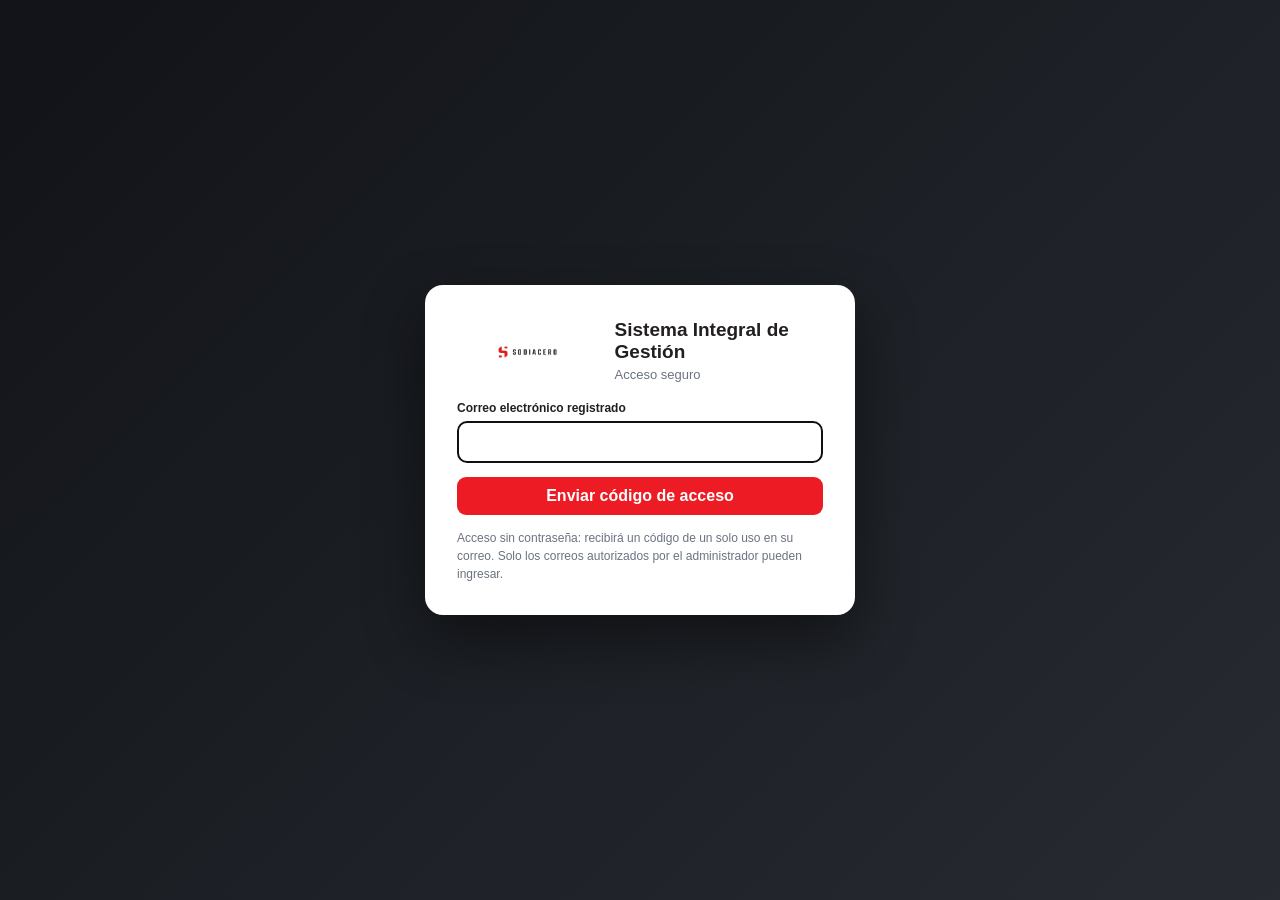
<file: sig/index.html>
<!doctype html><html lang="es"><head><meta charset="utf-8"><meta name="viewport" content="width=device-width,initial-scale=1"><meta name="theme-color" content="#ed1c24">
<meta http-equiv="Content-Security-Policy" content="default-src 'self'; script-src 'self'; style-src 'self' 'unsafe-inline'; img-src 'self' https: data:; connect-src 'self' https://script.google.com https://script.googleusercontent.com; font-src 'self'; object-src 'none'; base-uri 'self'; form-action 'self'">
<meta name="referrer" content="strict-origin-when-cross-origin"><title>SODIACERO · Sistema Integral de Gestión</title><link rel="stylesheet" href="./css/variables.css"><link rel="stylesheet" href="./css/styles.css"><link rel="stylesheet" href="./css/responsive.css"><link rel="stylesheet" href="./css/maintenance.css"><link rel="stylesheet" href="./css/projects.css"></head><body><section id="bootView" class="login"><div class="login-card" style="text-align:center"><img src="./assets/logo/sodiacero.png" alt="SODIACERO" style="width:170px"><p class="muted">Verificando sesión…</p></div></section>
<section id="loginView" class="login hidden"><div class="login-card"><div class="brand"><img src="./assets/logo/sodiacero.png" alt="SODIACERO"><div><h1>Sistema Integral de Gestión</h1><p>Acceso seguro</p></div></div><div id="loginMsg" class="login-msg hidden" role="status" aria-live="polite"></div>
<form id="loginForm" class="hidden" autocomplete="on">
<div class="field"><label for="loginEmail">Correo electrónico registrado</label><input id="loginEmail" name="email" type="email" autocomplete="email" inputmode="email" maxlength="120" required></div>
<button class="btn btn-primary" style="width:100%">Enviar código de acceso</button>
</form>
<form id="codeForm" class="hidden" autocomplete="off">
<p class="muted" style="margin:14px 0 0">Enviamos un código de 6 dígitos a <b id="codeEmail"></b>.</p>
<div class="field"><label for="loginCode">Código de acceso</label><input id="loginCode" name="codigo" inputmode="numeric" autocomplete="one-time-code" pattern="[0-9]{6}" maxlength="6" required class="code-input"></div>
<button class="btn btn-primary" type="submit" style="width:100%">Ingresar</button>
<div class="toolbar" style="margin-top:10px;justify-content:space-between"><button type="button" class="btn btn-secondary btn-sm" id="resendCode">Reenviar código</button><button type="button" class="btn btn-secondary btn-sm" id="changeEmail">Cambiar correo</button></div>
</form>
<div class="demo-note">Acceso sin contraseña: recibirá un código de un solo uso en su correo. Solo los correos autorizados por el administrador pueden ingresar.</div></div></section><section id="appView" class="shell hidden"><aside id="sidebar" class="sidebar"><div class="brand"><img src="./assets/logo/sodiacero.png" alt="SODIACERO"><div><b>SIG</b><p>Gestión integral</p></div></div><nav id="nav" class="nav"></nav></aside><main class="main"><header class="header"><div><button id="hamb" class="btn btn-secondary hamb">☰</button> <b>SODIACERO</b> <span class="muted">· Sistema Integral de Gestión</span></div><div><span id="userName"></span> <button id="logoutBtn" class="btn btn-secondary btn-sm">Salir</button></div></header><div id="content" class="content"></div></main></section><script type="module" src="./js/app.js"></script></body></html>
</file>
<file: sig/css/variables.css>
:root{--red:#ed1c24;--red-dark:#b91218;--ink:#231f20;--bg:#f4f5f7;--panel:#fff;--muted:#6b7280;--line:#e5e7eb;--green:#178344;--amber:#b7791f;--danger:#c62828;--sidebar:#17191d;--sidebar2:#202329;--radius:12px;--shadow:0 8px 24px rgba(0,0,0,.08)}
</file>
<file: sig/css/styles.css>
*{box-sizing:border-box}html,body{margin:0;font-family:Inter,Arial,sans-serif;background:var(--bg);color:var(--ink)}button,input,select,textarea{font:inherit}button{cursor:pointer}.hidden{display:none!important}.login{min-height:100vh;display:grid;place-items:center;padding:24px;background:linear-gradient(135deg,#111318,#272b31)}.login-card{width:min(430px,100%);background:#fff;border-radius:18px;padding:32px;box-shadow:0 24px 60px #0007}.brand{display:flex;align-items:center;gap:16px}.brand img{width:170px;max-height:70px;object-fit:contain}.brand h1{font-size:19px;margin:0}.brand p{margin:4px 0;color:var(--muted);font-size:13px}.field{display:grid;gap:6px;margin:14px 0}.field label{font-size:12px;font-weight:700}.field input,.field select,.field textarea{border:1px solid var(--line);border-radius:9px;padding:11px;background:#fff;width:100%}.field textarea{min-height:80px}.btn{border:0;border-radius:9px;padding:10px 14px;font-weight:700}.btn-primary{background:var(--red);color:#fff}.btn-secondary{background:#eceef1}.btn-danger{background:#fee2e2;color:#991b1b}.btn-sm{padding:6px 9px;font-size:12px}.demo-note{font-size:12px;color:var(--muted);margin-top:14px;line-height:1.5}.shell{display:grid;grid-template-columns:260px 1fr;min-height:100vh}.sidebar{background:var(--sidebar);color:#fff;padding:18px;position:sticky;top:0;height:100vh;overflow:auto}.sidebar .brand{padding-bottom:18px;border-bottom:1px solid #ffffff1c}.sidebar .brand img{width:125px;background:#fff;border-radius:8px;padding:6px}.nav{display:grid;gap:5px;margin-top:18px}.nav button{border:0;background:transparent;color:#cbd0d8;text-align:left;padding:10px 12px;border-radius:8px}.nav button:hover,.nav button.active{background:var(--red);color:#fff}.main{min-width:0}.header{height:70px;background:#fff;border-bottom:1px solid var(--line);display:flex;align-items:center;justify-content:space-between;padding:0 24px;position:sticky;top:0;z-index:10}.content{padding:24px;max-width:1600px;margin:auto}.page-title{display:flex;justify-content:space-between;gap:16px;align-items:flex-start;margin-bottom:20px}.page-title h2{margin:0 0 4px}.muted{color:var(--muted)}.cards{display:grid;grid-template-columns:repeat(4,minmax(0,1fr));gap:14px}.card,.panel{background:var(--panel);border:1px solid var(--line);border-radius:var(--radius);box-shadow:var(--shadow)}.card{padding:16px}.card .label{font-size:12px;color:var(--muted);font-weight:700}.card .value{font-size:26px;font-weight:800;margin:8px 0}.status{font-size:11px;font-weight:800;padding:4px 8px;border-radius:999px;display:inline-block}.good{background:#dcfce7;color:#166534}.warn{background:#fef3c7;color:#92400e}.bad{background:#fee2e2;color:#991b1b}.panel{padding:18px;margin-top:16px}.panel h3{margin-top:0}.grid2{display:grid;grid-template-columns:1fr 1fr;gap:16px}.table-wrap{overflow:auto;border:1px solid var(--line);border-radius:10px}table{width:100%;border-collapse:collapse;min-width:760px}th,td{padding:10px 12px;border-bottom:1px solid var(--line);font-size:13px;text-align:left}th{background:#f8f9fb;font-size:11px;text-transform:uppercase;color:#555}.toolbar{display:flex;gap:8px;flex-wrap:wrap;margin-bottom:12px}.toolbar input,.toolbar select{border:1px solid var(--line);border-radius:8px;padding:9px}.bar{height:9px;background:#e5e7eb;border-radius:99px;overflow:hidden}.bar>span{display:block;height:100%;background:var(--red)}.kpi-row{display:grid;grid-template-columns:180px 1fr 80px;gap:12px;align-items:center;margin:11px 0}.modal-backdrop{position:fixed;inset:0;background:#0008;display:grid;place-items:center;padding:20px;z-index:50}.modal{background:#fff;border-radius:14px;width:min(760px,100%);max-height:90vh;overflow:auto;padding:22px}.form-grid{display:grid;grid-template-columns:repeat(2,1fr);gap:0 14px}.full{grid-column:1/-1}.toast{position:fixed;right:20px;bottom:20px;background:#111;color:#fff;padding:12px 16px;border-radius:9px;z-index:100}.hamb{display:none}.empty{text-align:center;padding:36px;color:var(--muted)}.metric-note{font-size:11px;color:var(--muted)}.section-tabs{display:flex;gap:7px;overflow:auto;margin-bottom:14px}.section-tabs button{white-space:nowrap}.footer-note{font-size:11px;color:var(--muted);margin-top:20px}.logo-mark{font-weight:900;color:var(--red)}
</file>
<file: sig/css/responsive.css>
@media(max-width:1050px){.cards{grid-template-columns:repeat(2,1fr)}.grid2{grid-template-columns:1fr}}@media(max-width:760px){.shell{grid-template-columns:1fr}.sidebar{position:fixed;left:-280px;width:260px;z-index:40;transition:.2s}.sidebar.open{left:0}.hamb{display:inline-flex}.header{padding:0 14px}.content{padding:14px}.cards{grid-template-columns:1fr}.form-grid{grid-template-columns:1fr}.full{grid-column:auto}.page-title{display:block}.page-title .btn{margin-top:10px}.brand img{width:140px}}
</file>
<file: sig/css/maintenance.css>
/* Módulo de Mantenimiento — reutiliza variables y componentes de styles.css */

/* Navegación interna */
.mt-tabs{display:flex;gap:4px;overflow-x:auto;border-bottom:1px solid var(--line);margin-bottom:16px;scrollbar-width:thin}
.mt-tabs a{white-space:nowrap;padding:10px 14px;color:var(--muted);text-decoration:none;font-weight:700;font-size:13px;border-bottom:3px solid transparent;margin-bottom:-1px}
.mt-tabs a:hover{color:var(--ink)}
.mt-tabs a.active{color:var(--red);border-bottom-color:var(--red)}
.mt-tab-count{display:inline-block;font-size:10px;font-weight:800;background:#eceef1;color:var(--muted);border-radius:99px;padding:1px 6px;margin-left:3px;vertical-align:1px}
.mt-tabs a.active .mt-tab-count{background:#fde2e3;color:var(--red-dark)}
.mt-head-actions{margin:0;align-items:center}

/* Estado de sincronización */
.mt-sync{border:1px solid var(--line);background:#fff;border-radius:99px;padding:7px 12px;font-size:12px;color:var(--muted)}
.mt-sync-ok{color:var(--green);border-color:#bfe5cd}
.mt-sync-warn{color:var(--amber);border-color:#f1d9a6;background:#fffaf0}
.mt-sync-busy{color:var(--muted)}
.mt-loading{display:flex;gap:12px;align-items:center;justify-content:center;padding:60px 20px;color:var(--muted)}
.mt-spinner{width:20px;height:20px;border:3px solid #e5e7eb;border-top-color:var(--red);border-radius:50%;animation:mt-spin .8s linear infinite}
@keyframes mt-spin{to{transform:rotate(360deg)}}
@media (prefers-reduced-motion:reduce){.mt-spinner{animation:none}}

/* Estados vacíos */
.mt-empty{text-align:center;padding:44px 20px;max-width:620px;margin:0 auto;color:var(--muted)}
.mt-empty h3{color:var(--ink);margin:10px 0 6px;font-size:17px}
.mt-empty p{line-height:1.55;margin:0 0 14px}
.mt-empty-icon{width:54px;height:54px;border-radius:14px;background:#f1f2f4;display:grid;place-items:center;margin:0 auto;font-size:24px;color:#9ca3af}
.mt-empty-actions{display:flex;gap:8px;justify-content:center;flex-wrap:wrap}
.mt-phase{display:inline-block;margin-top:10px;font-size:11px;font-weight:800;letter-spacing:.04em;text-transform:uppercase;background:#eceef1;border-radius:99px;padding:4px 10px;color:#4b5563}
.mt-nd{font-size:12px;font-weight:700;color:#9ca3af;line-height:1.3;display:inline-block}

/* Paneles */
.mt-panel-head{display:flex;justify-content:space-between;align-items:flex-start;gap:12px;margin-bottom:12px}
.mt-panel-head h3{margin:0}
.mt-panel-head input[type=search]{border:1px solid var(--line);border-radius:8px;padding:9px;min-width:240px}
.mt-check{display:inline-flex;gap:6px;align-items:center;font-size:13px;color:var(--muted);white-space:nowrap}
.mt-table tr.mt-click{cursor:pointer}
.mt-table tr.mt-click:hover td,.mt-table tr.mt-click:focus td{background:#fafafa}
.mt-table tr.mt-click:focus{outline:2px solid var(--red);outline-offset:-2px}
.mt-row-actions{margin:0;flex-wrap:nowrap}
.mt-neutral{background:#eceef1;color:#374151}
.mt-crit{display:inline-grid;place-items:center;width:22px;height:22px;border-radius:6px;font-size:11px;font-weight:900;background:#eceef1;color:#374151}
.mt-crit-a{background:#fee2e2;color:#991b1b}.mt-crit-b{background:#fef3c7;color:#92400e}.mt-crit-c{background:#dcfce7;color:#166534}

/* Inventario */
.mt-inventory{display:grid;grid-template-columns:320px minmax(0,1fr);gap:16px;align-items:start}
.mt-inventory .panel{margin-top:0}
.mt-inventory-main{display:grid;gap:16px;min-width:0}
.mt-tree-panel{position:sticky;top:86px;max-height:calc(100vh - 110px);overflow:auto}
.mt-tree-all{display:block;width:100%;text-align:left;border:0;background:transparent;padding:8px 10px;border-radius:8px;font-weight:700;color:var(--muted)}
.mt-tree-all.active,.mt-tree-all:hover{background:#f3f4f6;color:var(--ink)}
.mt-tree-children{margin-left:14px;border-left:1px dashed #d8dbe0;padding-left:4px}
.mt-tree-row{display:flex;align-items:center;border-radius:8px}
.mt-tree-row:hover{background:#f6f7f9}
.mt-tree-row.active{background:#fdecec}
.mt-tree-row.inactive{opacity:.55}
.mt-tree-toggle{width:22px;flex:none;border:0;background:transparent;color:var(--muted);padding:4px 0;font-size:12px}
.mt-tree-label{flex:1;min-width:0;text-align:left;border:0;background:transparent;padding:6px 6px 6px 0;font-size:13px;white-space:nowrap;overflow:hidden;text-overflow:ellipsis}
.mt-level{display:inline-block;width:32px;font-size:9px;font-weight:800;text-transform:uppercase;color:#6b7280;background:#eef0f3;border-radius:4px;text-align:center;padding:2px 0;margin-right:6px;vertical-align:1px}
.mt-level-planta,.mt-level-proceso,.mt-level-linea{background:#23262c;color:#fff}
.mt-level-equipo{background:#fde2e3;color:var(--red-dark)}
.mt-code{font-family:ui-monospace,Menlo,Consolas,monospace;font-size:12px;color:#4b5563}
.mt-filters .toolbar{margin:0}
.mt-filters input[type=search]{flex:1;min-width:220px}
.mt-selection{display:flex;justify-content:space-between;align-items:center;gap:12px;background:#f8f9fb;border:1px solid var(--line);border-radius:10px;padding:10px 12px;margin-bottom:12px}
.mt-selection .toolbar{margin:0}

/* Hoja de vida */
.mt-sheet-head{display:grid;grid-template-columns:140px minmax(0,1fr) auto;gap:20px;align-items:start;margin-top:0}
.mt-photo{width:140px;height:140px;border-radius:12px;background:#f1f2f4;display:grid;place-items:center;align-content:center;overflow:hidden;color:#9ca3af;font-size:40px}
.mt-photo small{font-size:11px}
.mt-photo img{width:100%;height:100%;object-fit:cover}
.mt-breadcrumb{font-size:12px;color:var(--muted)}
.mt-breadcrumb a{color:var(--muted);text-decoration:none}
.mt-breadcrumb a:hover{color:var(--red);text-decoration:underline}
.mt-sheet-id h2{margin:6px 0 12px;font-size:22px}
.mt-code-lg{font-family:ui-monospace,Menlo,Consolas,monospace;background:#23262c;color:#fff;border-radius:6px;padding:2px 8px;font-size:16px;vertical-align:2px;margin-right:4px}
.mt-chips{display:flex;flex-wrap:wrap;gap:8px}
.mt-chips>span{background:#f8f9fb;border:1px solid var(--line);border-radius:9px;padding:6px 10px;font-size:13px;display:grid;gap:2px}
.mt-chips small{font-size:10px;font-weight:800;color:var(--muted);text-transform:uppercase;letter-spacing:.03em}
.mt-sheet-actions{display:flex;flex-direction:column;gap:6px;align-items:stretch}
.mt-kpis{display:grid;grid-template-columns:repeat(6,minmax(0,1fr));gap:12px;margin-top:16px}
.mt-kpis-compact{grid-template-columns:repeat(4,minmax(0,1fr));margin:12px 0}
.mt-kpi .value{font-size:22px;min-height:30px;display:flex;align-items:center}
.mt-subtabs-bar{display:flex;justify-content:space-between;gap:12px;align-items:center;border-bottom:1px solid var(--line);margin:-4px 0 16px}
.mt-subtabs{display:flex;gap:2px;overflow-x:auto}
.mt-subtabs button{border:0;background:transparent;padding:10px 12px;font-size:12px;font-weight:800;text-transform:uppercase;letter-spacing:.03em;color:var(--muted);border-bottom:3px solid transparent;white-space:nowrap}
.mt-subtabs button.active{color:var(--ink);border-bottom-color:var(--red)}
.mt-dl{display:grid;grid-template-columns:repeat(auto-fill,minmax(210px,1fr));gap:2px 16px;margin:0 0 18px}
.mt-dl>div{padding:8px 0;border-bottom:1px solid #f0f1f3}
.mt-dl dt{font-size:11px;color:var(--muted);font-weight:700}
.mt-dl dd{margin:2px 0 0;font-size:14px}
.mt-obs{background:#f8f9fb;border-radius:8px;padding:10px 12px;white-space:pre-wrap}
.mt-timeline{list-style:none;margin:0;padding:0 0 0 14px;border-left:2px solid var(--line)}
.mt-timeline li{position:relative;padding:0 0 14px 14px;display:grid;gap:2px}
.mt-timeline li::before{content:'';position:absolute;left:-21px;top:4px;width:10px;height:10px;border-radius:50%;background:#fff;border:2px solid var(--red)}
.mt-timeline time{font-size:12px;color:var(--muted)}
.mt-links{display:flex;flex-wrap:wrap;gap:8px;list-style:none;padding:0}
.mt-links a{display:inline-block;border:1px solid var(--line);border-radius:8px;padding:8px 12px;text-decoration:none;color:var(--ink);font-weight:700}
.mt-links a:hover{border-color:var(--red);color:var(--red)}

/* Catálogos */
.mt-catalogs{display:grid;grid-template-columns:300px minmax(0,1fr);gap:16px;align-items:start}
.mt-catalogs>aside{margin-top:0}
.mt-catalogs>section>.panel:first-child{margin-top:0}
.mt-cat-list{display:grid;gap:4px}
.mt-cat-list a{display:grid;gap:2px;padding:9px 10px;border-radius:8px;text-decoration:none;color:var(--ink)}
.mt-cat-list a small{color:var(--muted);font-size:11px}
.mt-cat-list a:hover{background:#f6f7f9}
.mt-cat-list a.active{background:#fdecec}

/* Formularios */
.mt-form{width:min(880px,100%);padding:0}
.mt-form-head{display:flex;justify-content:space-between;align-items:center;padding:18px 22px;border-bottom:1px solid var(--line);position:sticky;top:0;background:#fff;z-index:1}
.mt-form-head h3{margin:0}
.mt-form form{padding:4px 22px 0}
.mt-section{border:0;border-bottom:1px solid #f0f1f3;padding:12px 0 6px;margin:0}
.mt-section legend{font-weight:800;font-size:12px;text-transform:uppercase;letter-spacing:.04em;color:var(--red-dark);padding:0}
.mt-section .metric-note{margin:4px 0 0}
.mt-section .field{margin:10px 0}
.field input:disabled,.field select:disabled{background:#f5f6f8;color:#4b5563}
.field [aria-invalid=true]{border-color:var(--danger);box-shadow:0 0 0 3px #fde2e2}
.mt-field-error{color:var(--danger);font-size:12px;font-weight:700}
.mt-form-error{background:#fee2e2;color:#991b1b;border-radius:9px;padding:10px 12px;margin:12px 0 0;font-size:13px;font-weight:700;white-space:pre-wrap}
.mt-form-actions{position:sticky;bottom:0;background:#fff;padding:14px 0 18px;margin:0;border-top:1px solid var(--line)}
.mt-lock{font-size:11px}
.mt-confirm{width:min(460px,100%)}
.mt-confirm p{margin-top:0;line-height:1.5}
.btn:disabled{opacity:.6;cursor:progress}
.btn:focus-visible,.mt-tabs a:focus-visible,.mt-subtabs button:focus-visible,.mt-tree-label:focus-visible{outline:2px solid var(--red);outline-offset:2px}

@media(max-width:1200px){.mt-kpis{grid-template-columns:repeat(4,minmax(0,1fr))}}
@media(max-width:1050px){.mt-inventory,.mt-catalogs{grid-template-columns:1fr}.mt-tree-panel{position:static;max-height:340px}.mt-sheet-head{grid-template-columns:110px minmax(0,1fr)}.mt-photo{width:110px;height:110px}.mt-sheet-actions{grid-column:1/-1;flex-direction:row;flex-wrap:wrap}.mt-kpis{grid-template-columns:repeat(3,minmax(0,1fr))}}
@media(max-width:760px){.mt-kpis,.mt-kpis-compact{grid-template-columns:repeat(2,minmax(0,1fr))}.mt-sheet-head{grid-template-columns:1fr}.mt-photo{width:100%;height:110px}.mt-mode{grid-template-columns:1fr}.mt-selection,.mt-panel-head,.mt-subtabs-bar{flex-direction:column;align-items:stretch}.mt-panel-head input[type=search]{min-width:0;width:100%}.mt-head-actions{margin-top:10px}}
.mt-table td:first-child,.mt-table td:first-child b{white-space:nowrap}
.mt-table td{vertical-align:middle}

/* Inicio de sesión por código */
.login-msg{margin-top:14px;padding:10px 12px;border-radius:9px;background:#f3f4f6;font-size:13px;line-height:1.45}
.code-input{font-size:24px!important;letter-spacing:8px;text-align:center;font-family:ui-monospace,Menlo,Consolas,monospace}

/* ===== Fases 2-5: componentes adicionales ===== */
.mt-form-wide{width:min(1040px,100%)}
.mt-preview{background:#f3f6fb;border:1px solid #dbe4f3;border-radius:9px;padding:10px 12px;margin:12px 0 0;font-size:13px;line-height:1.5}
.mt-preview .mt-chips>span{background:#fff}
.mt-subnav{display:flex;gap:6px;flex-wrap:wrap;margin:0 0 14px}
.mt-subnav a{padding:7px 12px;border-radius:99px;background:#eceef1;color:#374151;text-decoration:none;font-size:13px;font-weight:700}
.mt-subnav a.active{background:#23262c;color:#fff}
.mt-detail-head{display:grid;grid-template-columns:minmax(0,1fr) auto;gap:18px;margin-top:8px}
.mt-detail-head h2{margin:0 0 6px;font-size:20px;display:flex;flex-wrap:wrap;gap:8px;align-items:center}
.mt-lead{font-size:15px;margin:4px 0 12px}
.mt-alert{border-radius:10px;padding:10px 14px;margin:12px 0;font-size:13px;line-height:1.5;border:1px solid}
.mt-alert.warn{background:#fffaeb;border-color:#f1d9a6;color:#7a5200}
.mt-alert.bad{background:#fef2f2;border-color:#fecaca;color:#991b1b}
.mt-alert a{color:inherit;font-weight:700}
.mt-kpis-6{grid-template-columns:repeat(6,minmax(0,1fr))}
.mt-chip{display:inline-block;background:#eceef1;border-radius:99px;padding:2px 8px;font-size:11px;margin:1px 0;white-space:nowrap}
.mt-link{border:0;background:none;color:var(--red);font-size:12px;padding:0 4px;text-decoration:underline}
.mt-section-title{margin:22px 0 4px;font-size:15px;text-transform:uppercase;letter-spacing:.04em;color:var(--muted)}
.grid3{display:grid;grid-template-columns:repeat(3,minmax(0,1fr));gap:16px}
.grid3>.panel{margin-top:0}
.mt-txt-bad{color:var(--danger)}.mt-txt-warn{color:var(--amber)}.mt-txt-good{color:var(--green)}

/* Gráficas */
.mt-chart{width:100%;height:auto;display:block;font-family:inherit}
.mt-chart-label{font-size:12px;fill:#374151}
.mt-chart-value{font-size:11px;fill:#111827;font-weight:700}
.mt-chart-axis{font-size:10.5px;fill:#6b7280}
.mt-chart-seg{font-size:11px;fill:#fff;font-weight:700}
.mt-chart-empty{padding:28px;text-align:center;color:var(--muted);background:#f8f9fb;border-radius:10px;font-size:13px}
.mt-legend{display:flex;flex-wrap:wrap;gap:6px 14px;font-size:12px;color:#4b5563;margin-top:6px}
.mt-legend i{display:inline-block;width:12px;height:12px;border-radius:3px;margin-right:5px;vertical-align:-1px}
.mt-timeline-chart{min-width:620px}
section.panel:has(.mt-timeline-chart){overflow-x:auto}

/* Disponibilidad */
.mt-avail{display:grid;grid-template-columns:minmax(260px,1fr) 2fr;gap:16px}
.mt-avail>.panel{margin-top:16px}
.mt-hours td:last-child{text-align:right;font-weight:800}
.mt-hours tr.op td:first-child{color:var(--green);font-weight:700}
.mt-hours tr.corr td:first-child{color:#b91c1c;font-weight:700}
.mt-hours tr.prev td:first-child{color:#1a5fd0;font-weight:700}
.mt-hours tr.inact td:first-child{color:#6b7280;font-weight:700}
.mt-hours table,.mt-hours{min-width:0}
.mt-avail-cards{display:grid;grid-template-columns:repeat(3,minmax(0,1fr));gap:12px}
.mt-avail-card{border-radius:12px;padding:14px;border:1px solid var(--line);display:grid;gap:6px;align-content:start}
.mt-avail-card .value{font-size:28px;font-weight:900;margin-top:4px}
.mt-avail-card.ao{background:#eef2ff}.mt-avail-card.ao .value{color:#3730a3}
.mt-avail-card.at{background:#ecfdf3}.mt-avail-card.at .value{color:#166534}
.mt-avail-card.smrp{background:#fff7ed}.mt-avail-card.smrp .value{color:#9a3412}
.mt-formula{font-family:Georgia,'Times New Roman',serif;font-style:italic;font-size:15px}

/* Dashboard */
.mt-alert-grid{display:grid;grid-template-columns:repeat(auto-fill,minmax(210px,1fr));gap:10px}
.mt-alert-card{display:flex;gap:10px;align-items:center;border-radius:10px;padding:12px;text-decoration:none;color:var(--ink);border:1px solid var(--line)}
.mt-alert-card b{font-size:24px}
.mt-alert-card.bad{background:#fef2f2;border-color:#fecaca}.mt-alert-card.bad b{color:var(--danger)}
.mt-alert-card.warn{background:#fffaeb;border-color:#f1d9a6}.mt-alert-card.warn b{color:var(--amber)}
.mt-alert-card:hover{box-shadow:var(--shadow)}

/* FMEA y modos */
.mt-modes{display:grid;grid-template-columns:repeat(auto-fill,minmax(260px,1fr));gap:12px}
.mt-mode-cat{border:1px solid var(--line);border-radius:10px;padding:10px 12px}
.mt-mode-cat h4{margin:0}
.mt-mode-cat ul{list-style:none;padding:0;margin:6px 0 0;font-size:13px;display:grid;gap:4px}
.mt-mode-cat li.inactive{opacity:.5}
.mt-scale{min-width:0}
.mt-scale td:first-child{width:36px;font-size:16px}

/* Lecturas y cronologías */
.mt-var-card{text-align:left;cursor:pointer;font:inherit}
.mt-var-card.active{outline:2px solid var(--red)}
.mt-var-card .value small{font-size:13px;color:var(--muted)}
.mt-crono-pick{display:flex;gap:6px;flex-wrap:wrap;margin-bottom:10px}
.mt-crono-pick button{border:1px solid var(--line);background:#fff;border-radius:99px;padding:5px 10px;font-size:12px}
.mt-crono-pick button.active{background:#23262c;color:#fff;border-color:#23262c}

/* Administración */
.mt-checks{display:grid;grid-template-columns:repeat(auto-fill,minmax(280px,1fr));gap:6px;margin:8px 0}
.mt-check-row{display:flex;gap:8px;align-items:flex-start;border:1px solid var(--line);border-radius:8px;padding:8px 10px;font-size:13px;cursor:pointer}
.mt-check-row span{display:grid;gap:2px}
.mt-check-row small{color:var(--muted);font-size:11px}
.mt-check-row.disabled{opacity:.5;cursor:not-allowed}
.mt-check-row input{margin-top:3px}
.mt-perm-group h5{margin:12px 0 0;font-size:12px;text-transform:uppercase;color:var(--muted);letter-spacing:.04em}
.mt-effective{background:#f8f9fb;border-radius:9px;padding:10px 12px;margin:10px 0;font-size:12px;line-height:1.9}
.mt-audit-changes{font-size:12px;max-width:420px}
.mt-audit-changes s{text-decoration:line-through}

@media(max-width:1200px){.mt-kpis-6{grid-template-columns:repeat(3,minmax(0,1fr))}.mt-avail{grid-template-columns:1fr}}
@media(max-width:1050px){.grid3,.mt-avail-cards{grid-template-columns:1fr}.mt-detail-head{grid-template-columns:1fr}.mt-detail-head .mt-sheet-actions{flex-direction:row;flex-wrap:wrap}}
@media(max-width:760px){.mt-kpis-6{grid-template-columns:repeat(2,minmax(0,1fr))}}
.mt-table .mt-row-actions{flex-wrap:wrap}
</file>
<file: sig/css/projects.css>
/* Módulo de Proyectos */
.pg-cards{display:grid;grid-template-columns:repeat(auto-fill,minmax(330px,1fr));gap:14px;margin-top:16px}
.pg-card{cursor:pointer;display:grid;gap:4px;transition:box-shadow .15s,transform .15s}
.pg-card:hover,.pg-card:focus{box-shadow:0 10px 28px rgba(0,0,0,.12);transform:translateY(-1px);outline:none}
.pg-card h3{margin:4px 0 8px;font-size:18px;line-height:1.25}
.pg-card p{margin:4px 0}
.pg-card-top{display:flex;justify-content:space-between;gap:8px;align-items:center;flex-wrap:wrap}
.pg-voided{opacity:.55}
.pg-type{font-size:11px;font-weight:800;border-radius:99px;padding:3px 9px;white-space:nowrap}
.pg-type.int{background:#e0f2fe;color:#075985}
.pg-type.ext{background:#fef3c7;color:#92400e}
.pg-badges{display:flex;flex-wrap:wrap;gap:6px;margin-top:6px}
.pg-progress{position:relative;height:10px;background:#e5e7eb;border-radius:99px;overflow:visible;margin:6px 0}
.pg-progress span{display:block;height:100%;background:var(--red);border-radius:99px}
.pg-progress i{position:absolute;top:-4px;width:2px;height:18px;background:#1e293b}
.pg-charter dd{white-space:pre-wrap}

/* Gantt */
.pg-toolbar{display:flex;justify-content:space-between;gap:10px;flex-wrap:wrap;align-items:center;margin-top:0}
.pg-toolbar .toolbar{margin:0;align-items:center}
.pg-sep{width:1px;height:24px;background:var(--line);margin:0 4px}
.pg-wrap{padding:0;overflow:hidden}
.pg-gantt{display:grid;grid-template-columns:minmax(560px,46%) minmax(0,1fr);max-width:100%}
.pg-left{overflow-x:auto;border-right:2px solid var(--line)}
.pg-right{overflow-x:auto;position:relative}
.pg-table{width:100%;min-width:560px;border-collapse:collapse;font-size:12.5px}
.pg-table th{height:46px;padding:0 6px;font-size:10.5px;background:#f8f9fb;border-bottom:1px solid var(--line);white-space:nowrap}
.pg-table td{height:30px;padding:0 6px;border-bottom:1px solid #f1f2f4;white-space:nowrap;font-size:12.5px}
.pg-table tr{cursor:pointer}
.pg-table tr:hover td{background:#f9fafb}
.pg-table tr.sel td{background:#fdecec}
.pg-table tr.sum td{font-weight:800}
.pg-table tr.crit .pg-name{color:#b91c1c}
.pg-edt{color:#6b7280;font-family:ui-monospace,Menlo,Consolas,monospace;font-size:11.5px}
.pg-name{max-width:280px;overflow:hidden;text-overflow:ellipsis}
.pg-pred,.pg-resp{max-width:110px;overflow:hidden;text-overflow:ellipsis;color:#4b5563}
.pg-toggle{border:0;background:none;width:16px;padding:0;margin-right:2px;color:#6b7280;font-size:11px}
.pg-sp{display:inline-block;width:18px}
.pg-mi{display:inline-block;width:18px;color:#1e293b;font-size:11px}
.pg-svg{display:block;font-family:inherit}
.pg-off{fill:#f3f4f6}
.pg-ml{stroke:#d1d5db;stroke-width:1}
.pg-wl{stroke:#eef0f3;stroke-width:1}
.pg-hm{font-size:11px;font-weight:800;fill:#374151;text-transform:capitalize}
.pg-hd{font-size:10px;fill:#6b7280}
.pg-selrow{fill:#fdecec}
.pg-bar{fill:#93c5fd}.pg-bar.crit{fill:#fca5a5}
.pg-prog{fill:#2563eb}.pg-prog.crit{fill:#dc2626}
.pg-sum{fill:#1e293b}.pg-sumcap{fill:#1e293b}
.pg-ms{fill:#1e293b}.pg-ms.crit{fill:#dc2626}
.pg-bl{fill:#9ca3af}
.pg-lbl{font-size:10.5px;fill:#4b5563}
.pg-dep{fill:none;stroke:#64748b;stroke-width:1.2}.pg-dep.crit{stroke:#dc2626}
.pg-today{stroke:#ef4444;stroke-width:1.5;stroke-dasharray:4 3}
.pg-todayt{font-size:10px;fill:#ef4444;font-weight:800}
.pg-legend{padding:10px 14px;border-top:1px solid var(--line)}
.pg-legend .pg-diamond{background:#1e293b;transform:rotate(45deg);width:9px;height:9px}

/* Seguimiento */
.pg-log{list-style:none;padding:0;margin:0;display:grid;gap:12px}
.pg-log>li{border:1px solid var(--line);border-left:5px solid #9ca3af;border-radius:10px;padding:12px 14px}
.pg-log>li.pg-log-good{border-left-color:#16a34a}.pg-log>li.pg-log-warn{border-left-color:#d97706}.pg-log>li.pg-log-bad{border-left-color:#dc2626}
.pg-log-head{display:flex;flex-wrap:wrap;gap:8px;align-items:center}
.pg-log-head .mt-row-actions{margin-left:auto}
.pg-log p{margin:8px 0 0;white-space:pre-wrap}
.pg-log-cmp{margin:8px 0 0;padding-left:18px;font-size:13px;display:grid;gap:4px}

/* Matrices */
.pg-matrix{display:grid;grid-template-columns:24px 1fr;grid-template-rows:1fr auto;gap:4px;max-width:420px}
.pg-axis-y{writing-mode:vertical-rl;transform:rotate(180deg);font-size:11px;color:var(--muted);text-align:center}
.pg-axis-x{grid-column:2;text-align:center;font-size:11px;color:var(--muted)}
.pg-matrix table{border-collapse:separate;border-spacing:3px;width:100%;min-width:0}
.pg-matrix th{font-size:11px;color:var(--muted);font-weight:700;width:22px}
.pg-matrix td{height:46px;border-radius:6px;text-align:center;font-weight:900;font-size:16px}
.pg-m-good{background:#dcfce7;color:#166534}.pg-m-warn{background:#fef3c7;color:#92400e}.pg-m-bad{background:#fee2e2;color:#991b1b}
.pg-pi{display:grid;grid-template-columns:1fr 1fr;gap:8px}
.pg-pi-q{border:1px solid var(--line);border-radius:10px;padding:12px;min-height:110px;display:grid;align-content:start;gap:4px;background:#f8f9fb}
.pg-pi-q small{color:var(--muted);font-size:11px;margin-bottom:4px}
.pg-pi-q.crit{background:#fef2f2;border-color:#fecaca}.pg-pi-q.hi{background:#fffbeb}.pg-pi-q.info{background:#eff6ff}

@media(max-width:1100px){.pg-gantt{grid-template-columns:1fr}.pg-left{border-right:0;border-bottom:2px solid var(--line)}}
</file>
